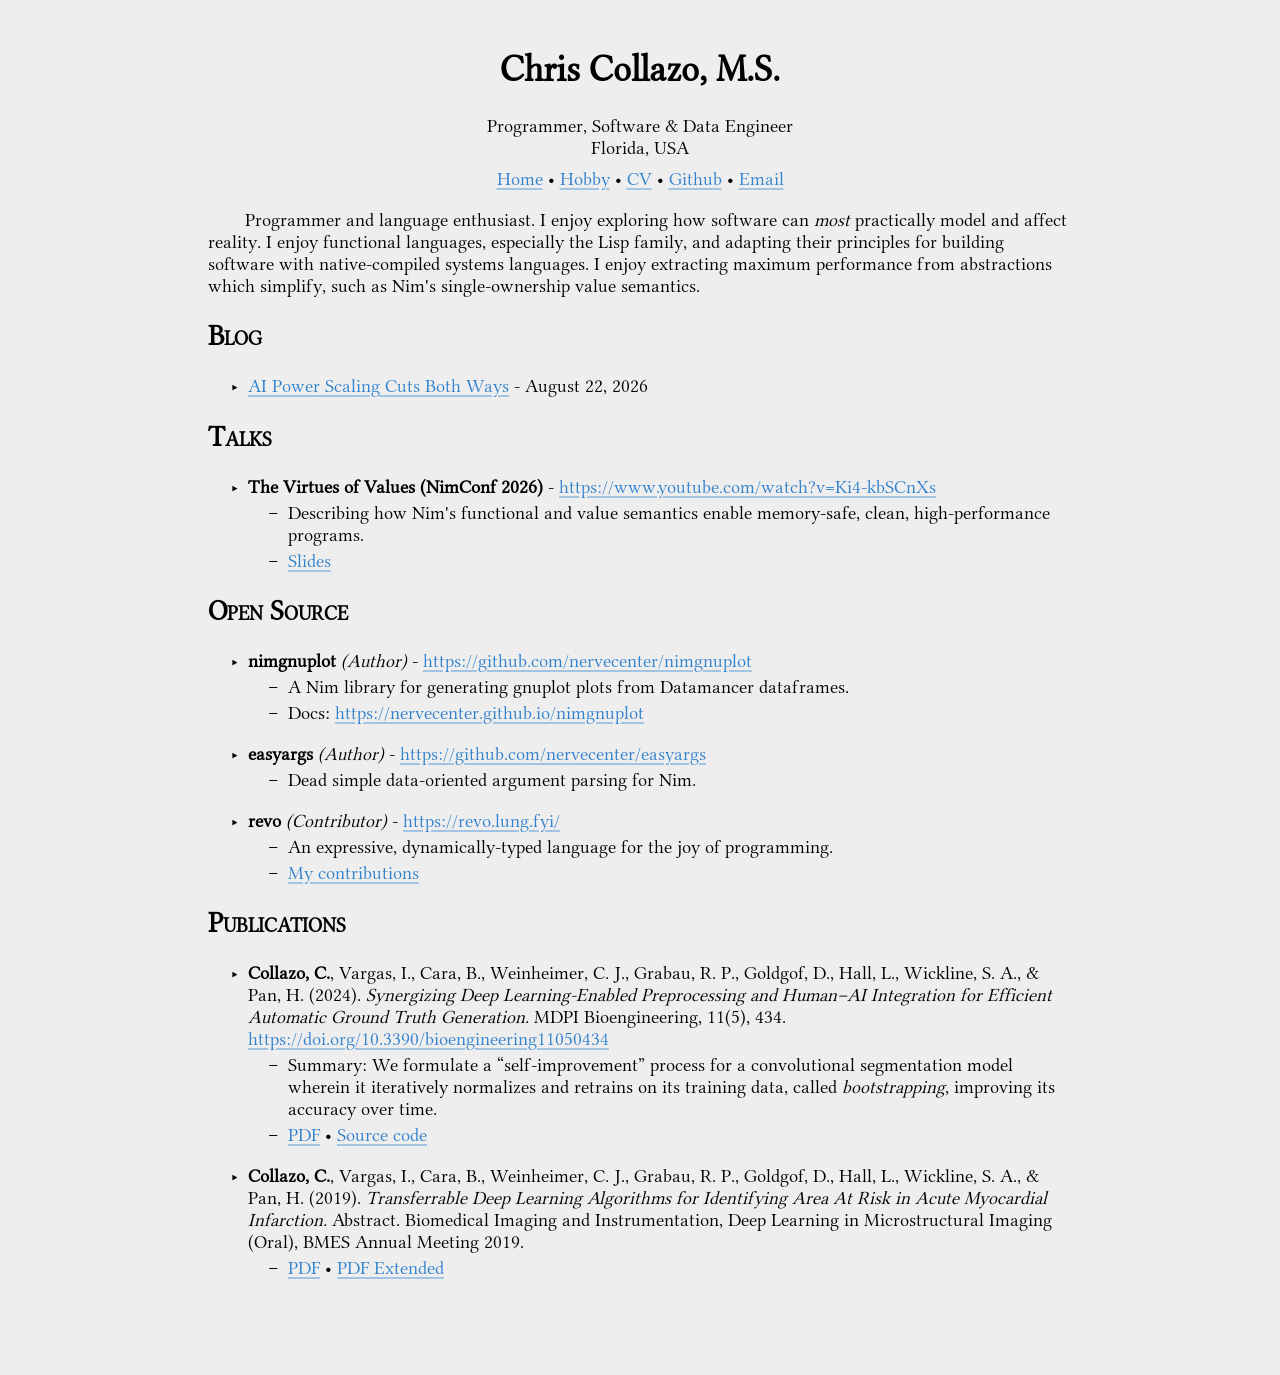
<file: index.html>
<!DOCTYPE html>
<html>
    <head>
        <meta charset="utf-8" />
        <title>Chris Collazo</title>
        <link rel="stylesheet" href="cc_style.css">
    </head>
    <body>
        <div id="main-column">
            <h1 style="text-align:center">Chris Collazo, M.S.</h1>
            <div id="info">
                Programmer, Software & Data Engineer</br>
                Florida, USA</br>
            </div>
            <div id="links">
                <a href="index.html">Home</a> •
                <a href="hobby.html">Hobby</a> •
                <a href="docs/chris_collazo_cv_2026.pdf">CV</a> •
                <a href="https://github.com/nervecenter">Github</a> •
                <a href="mailto:nervecenter7@gmail.com">Email</a>
            </div>
            <div id="summary">
                <p>Programmer and language enthusiast. I enjoy exploring how software can <i>most</i> practically model and affect reality. I enjoy functional languages, especially the Lisp family, and adapting their principles for building software with native-compiled systems languages. I enjoy extracting maximum performance from abstractions which simplify, such as Nim's single-ownership value semantics.</p>
            </div>
            <h2>Blog</h2>
            <ul>
                <li><a href="ai_power_scaling_cuts_both_ways.html">AI Power Scaling Cuts Both Ways</a> - August 22, 2026</li>
            </ul>
            <h2>Talks</h2>
            <ul>
                <li><b>The Virtues of Values (NimConf 2026)</b> - <a href="https://www.youtube.com/watch?v=Ki4-kbSCnXs">https://www.youtube.com/watch?v=Ki4-kbSCnXs</a>
                    <ul>
                        <li>Describing how Nim's functional and value semantics enable memory-safe, clean, high-performance programs.</li>
                        <li><a href="docs/The Virtues of Values Final Draft.pdf">Slides</a></li>
                    </ul>
                </li>
            </ul>
            <h2>Open Source</h2>
            <ul>
                <li><b>nimgnuplot</b> <i>(Author)</i> - <a href="https://github.com/nervecenter/nimgnuplot">https://github.com/nervecenter/nimgnuplot</a>
                    <ul>
                        <li>A Nim library for generating gnuplot plots from Datamancer dataframes.</li>
                        <li>Docs: <a href="https://nervecenter.github.io/nimgnuplot">https://nervecenter.github.io/nimgnuplot</a></li>
                    </ul>
                </li>
                <li><b>easyargs</b> <i>(Author)</i> - <a href="https://github.com/nervecenter/easyargs">https://github.com/nervecenter/easyargs</a>
                    <ul>
                        <li>Dead simple data-oriented argument parsing for Nim.</li>
                    </ul>
                </li>
                <li><b>revo</b> <i>(Contributor)</i> - <a href="https://revo.lung.fyi/">https://revo.lung.fyi/</a>
                    <ul>
                        <li>An expressive, dynamically-typed language for the joy of programming.</li>
                        <li><a href="https://github.com/if-not-nil/revo/pulls?q=is%3Apr+author%3Anervecenter">My contributions</a></li>
                    </ul>
                </li>
            </ul>
            <h2>Publications</h2>
            <ul>
                <li><b>Collazo, C.</b>, Vargas, I., Cara, B., Weinheimer, C. J., Grabau, R. P., Goldgof, D., Hall, L., Wickline, S. A., & Pan, H. (2024). <i>Synergizing Deep Learning-Enabled Preprocessing and Human–AI Integration for Efficient Automatic Ground Truth Generation.</i> MDPI Bioengineering, 11(5), 434. <a href="https://doi.org/10.3390/bioengineering11050434">https://doi.org/10.3390/bioengineering11050434</a></a>
                    <ul>
                        <li>Summary: We formulate a “self-improvement” process for a convolutional segmentation model wherein it iteratively normalizes and retrains on its training data, called <i>bootstrapping</i>, improving its accuracy over time.</li>
                        <li><a href="docs/bioengineering-11-00434.pdf">PDF</a> • <a href="https://github.com/nervecenter/bsp-experiment">Source code</a></li>
                    </ul>
                </li>
                <li>
                    <b>Collazo, C.</b>, Vargas, I., Cara, B., Weinheimer, C. J., Grabau, R. P., Goldgof, D., Hall, L., Wickline, S. A., & Pan, H. (2019). <i>Transferrable Deep Learning Algorithms for Identifying Area At Risk in Acute Myocardial Infarction.</i> Abstract. Biomedical Imaging and Instrumentation, Deep Learning in Microstructural Imaging (Oral), BMES Annual Meeting 2019.
                    <ul>
                        <li><a href="docs/Chris Collazo BME Abstract Final Draft.pdf">PDF</a> • <a href="docs/Chris Collazo BMES Extended Abstract - Final Draft Revised.pdf">PDF Extended</a></li>
                    </ul>
                </li>
            </ul>
        </div>
    </body>
</html>
</file>
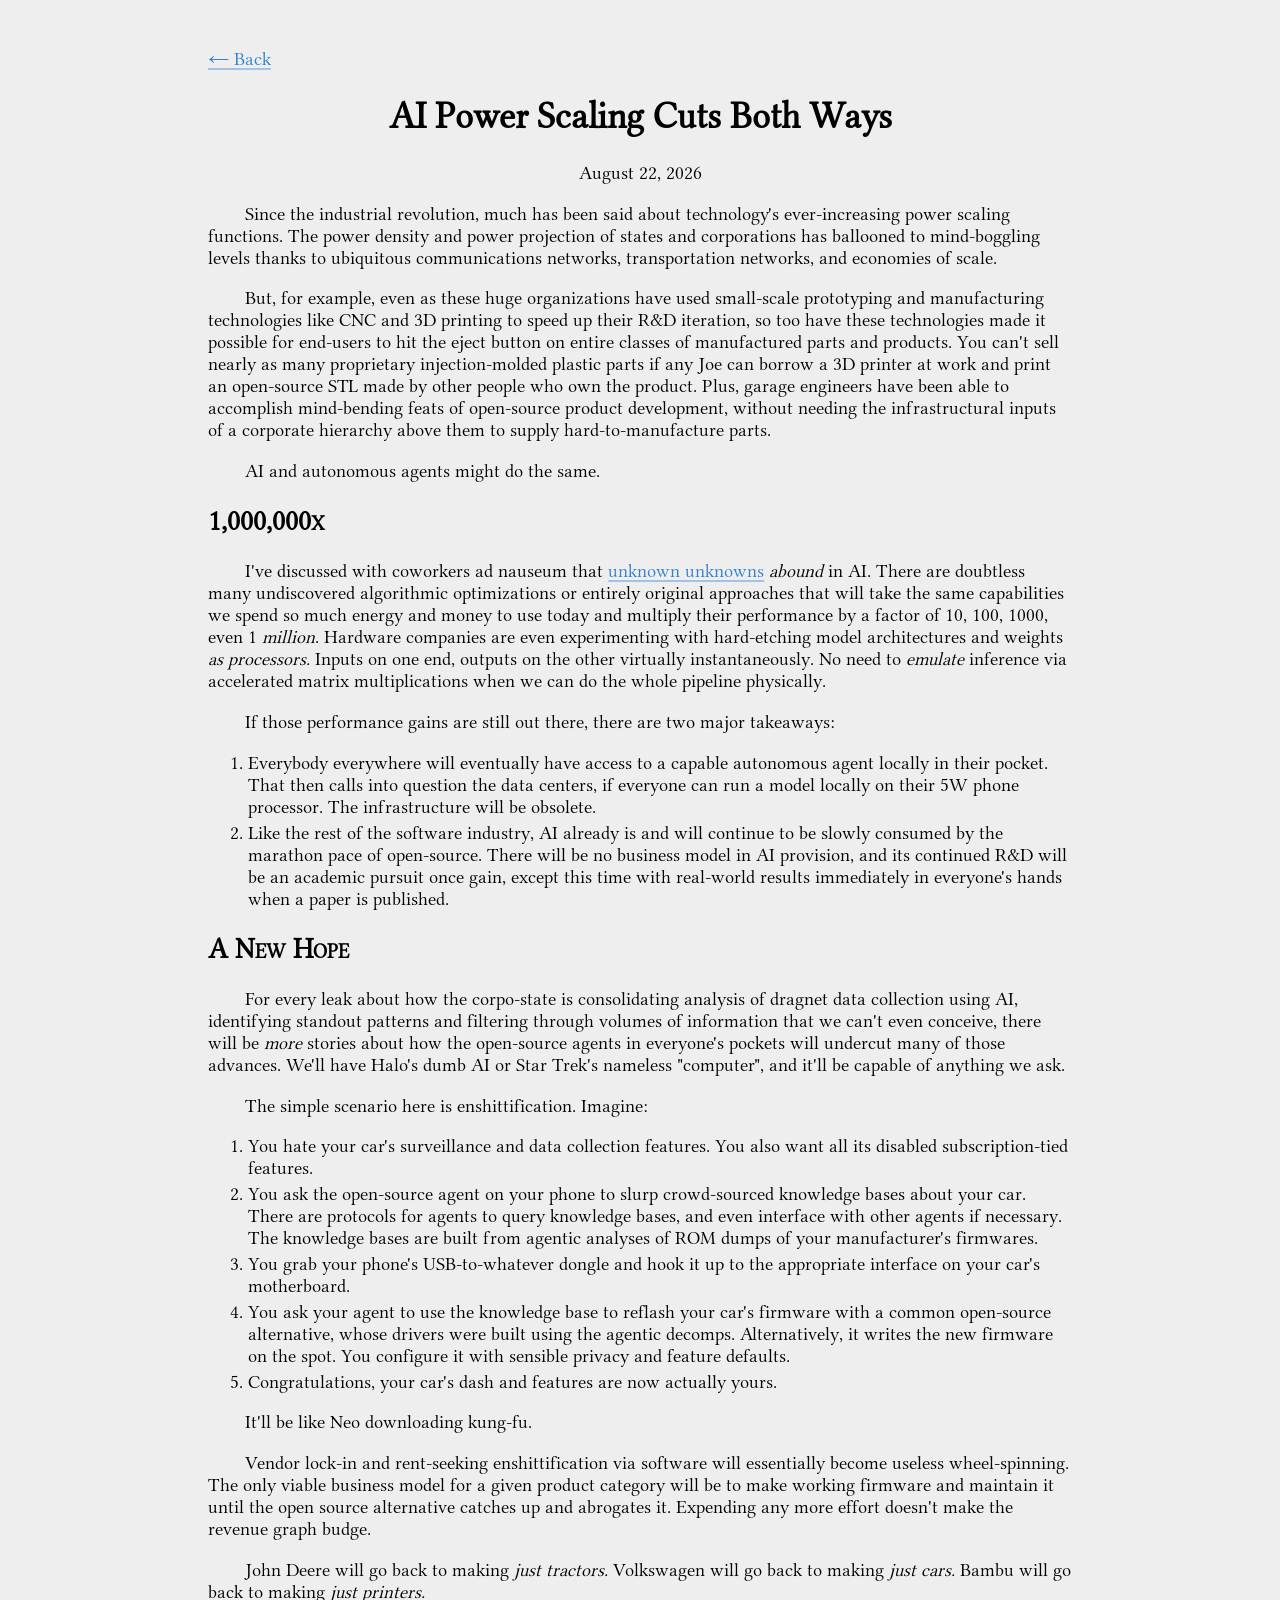
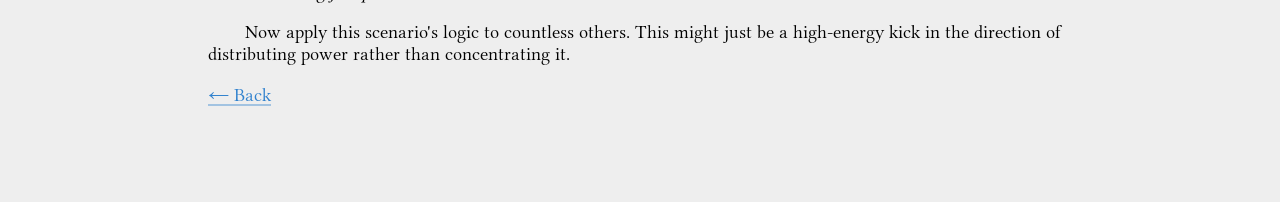
<file: ai_power_scaling_cuts_both_ways.html>
<!doctype html>
<html>
	<head>
		<meta charset='UTF-8'><meta name='viewport' content='width=device-width initial-scale=1'>
		<title>AI Power Scaling Cuts Both Ways</title>
		<link rel="stylesheet" href="cc_style.css">
	</head>
	<body>
		<div id="main-column">
			<a href="index.html">← Back</a>
			<h1 id='ai-power-scaling-cuts-both-ways' class="article-header">AI Power Scaling Cuts Both Ways</h1>
			<div id="info">
				August 22, 2026
			</div>
			<p>Since the industrial revolution, much has been said about technology's ever-increasing power scaling functions. The power density and power projection of states and corporations has ballooned to mind-boggling levels thanks to ubiquitous communications networks, transportation networks, and economies of scale.</p>
			<p>But, for example, even as these huge organizations have used small-scale prototyping and manufacturing technologies like CNC and 3D printing to speed up their R&amp;D iteration, so too have these technologies made it possible for end-users to hit the eject button on entire classes of manufactured parts and products. You can't sell nearly as many proprietary injection-molded plastic parts if any Joe can borrow a 3D printer at work and print an open-source STL made by other people who own the product. Plus, garage engineers have been able to accomplish mind-bending feats of open-source product development, without needing the infrastructural inputs of a corporate hierarchy above them to supply hard-to-manufacture parts.</p>
			<p>AI and autonomous agents might do the same.</p>
			<h2 id='1000000x'>1,000,000x</h4>
			<p>I've discussed with coworkers ad nauseum that <a href='https://en.wikipedia.org/wiki/There_are_unknown_unknowns'>unknown unknowns</a> <em>abound</em> in AI. There are doubtless many undiscovered algorithmic optimizations or entirely original approaches that will take the same capabilities we spend so much energy and money to use today and multiply their performance by a factor of 10, 100, 1000, even 1 <em>million</em>. Hardware companies are even experimenting with hard-etching model architectures and weights <em>as processors.</em> Inputs on one end, outputs on the other virtually instantaneously. No need to <em>emulate</em> inference via accelerated matrix multiplications when we can do the whole pipeline physically.</p>
			<p>If those performance gains are still out there, there are two major takeaways:</p>
			<ol>
				<li>Everybody everywhere will eventually have access to a capable autonomous agent locally in their pocket. That then calls into question the data centers, if everyone can run a model locally on their 5W phone processor. The infrastructure will be obsolete.</li>
				<li>Like the rest of the software industry, AI already is and will continue to be slowly consumed by the marathon pace of open-source. There will be no business model in AI provision, and its continued R&amp;D will be an academic pursuit once gain, except this time with real-world results immediately in everyone's hands when a paper is published.</li>
			</ol>
			<h2 id='a-new-hope'>A New Hope</h4>
			<p>For every leak about how the corpo-state is consolidating analysis of dragnet data collection using AI, identifying standout patterns and filtering through volumes of information that we can't even conceive, there will be <em>more</em> stories about how the open-source agents in everyone's pockets will undercut many of those advances. We'll have Halo's dumb AI or Star Trek's nameless "computer", and it'll be capable of anything we ask.</p>
			<p> The simple scenario here is enshittification. Imagine:</p>
			<ol>
				<li>You hate your car's surveillance and data collection features. You also want all its disabled subscription-tied features.</li>
				<li>You ask the open-source agent on your phone to slurp crowd-sourced knowledge bases about your car. There are protocols for agents to query knowledge bases, and even interface with other agents if necessary. The knowledge bases are built from agentic analyses of ROM dumps of your manufacturer's firmwares.</li>
				<li>You grab your phone's USB-to-whatever dongle and hook it up to the appropriate interface on your car's motherboard.</li>
				<li>You ask your agent to use the knowledge base to reflash your car's firmware with a common open-source alternative, whose drivers were built using the agentic decomps. Alternatively, it writes the new firmware on the spot. You configure it with sensible privacy and feature defaults.</li>
				<li>Congratulations, your car's dash and features are now actually yours.</li>
			</ol>
			<p>It'll be like Neo downloading kung-fu.</p>
			<p>Vendor lock-in and rent-seeking enshittification via software will essentially become useless wheel-spinning. The only viable business model for a given product category will be to make working firmware and maintain it until the open source alternative catches up and abrogates it. Expending any more effort doesn't make the revenue graph budge.</p>
			<p>John Deere will go back to making <em>just tractors.</em> Volkswagen will go back to making <em>just cars.</em> Bambu will go back to making <em>just printers.</em></p>
			<p>Now apply this scenario's logic to countless others. This might just be a high-energy kick in the direction of distributing power rather than concentrating it.</p>
			<a href="index.html">← Back</a>
		</body>
	</html>
</file>
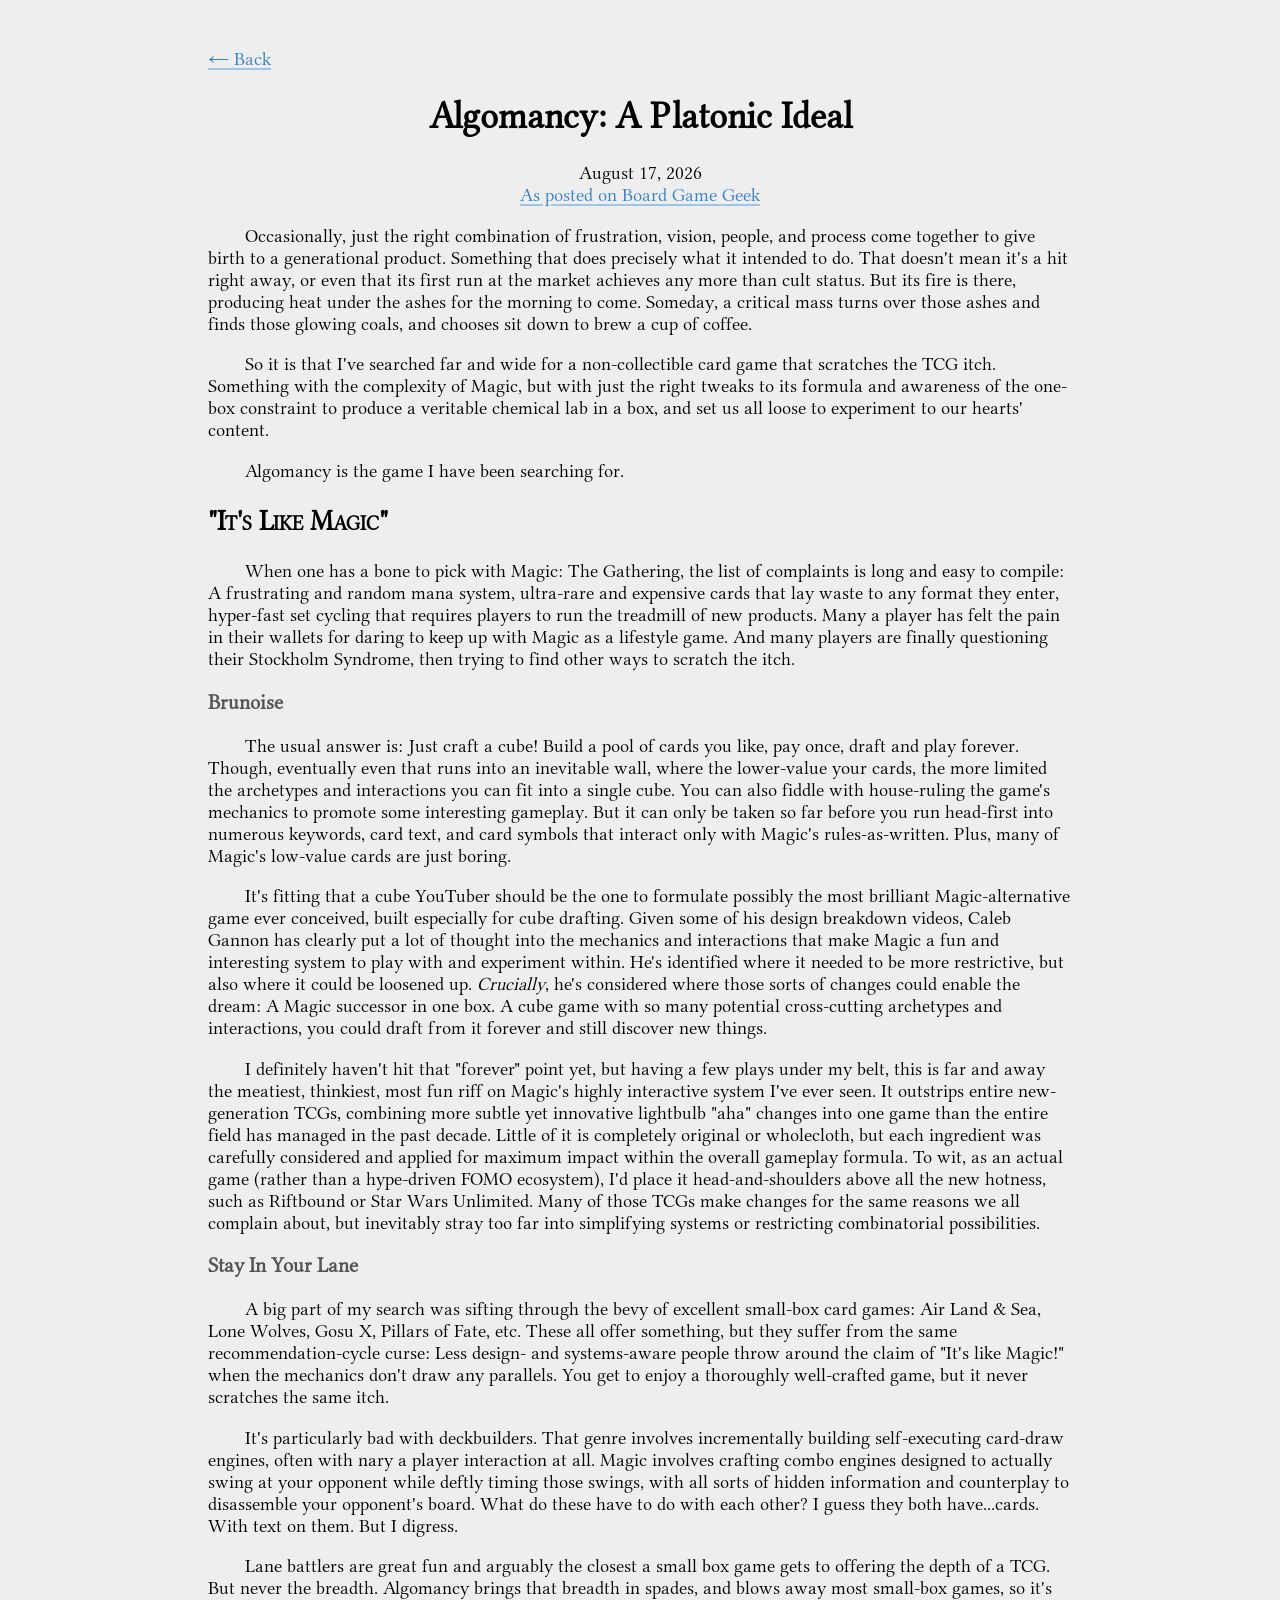
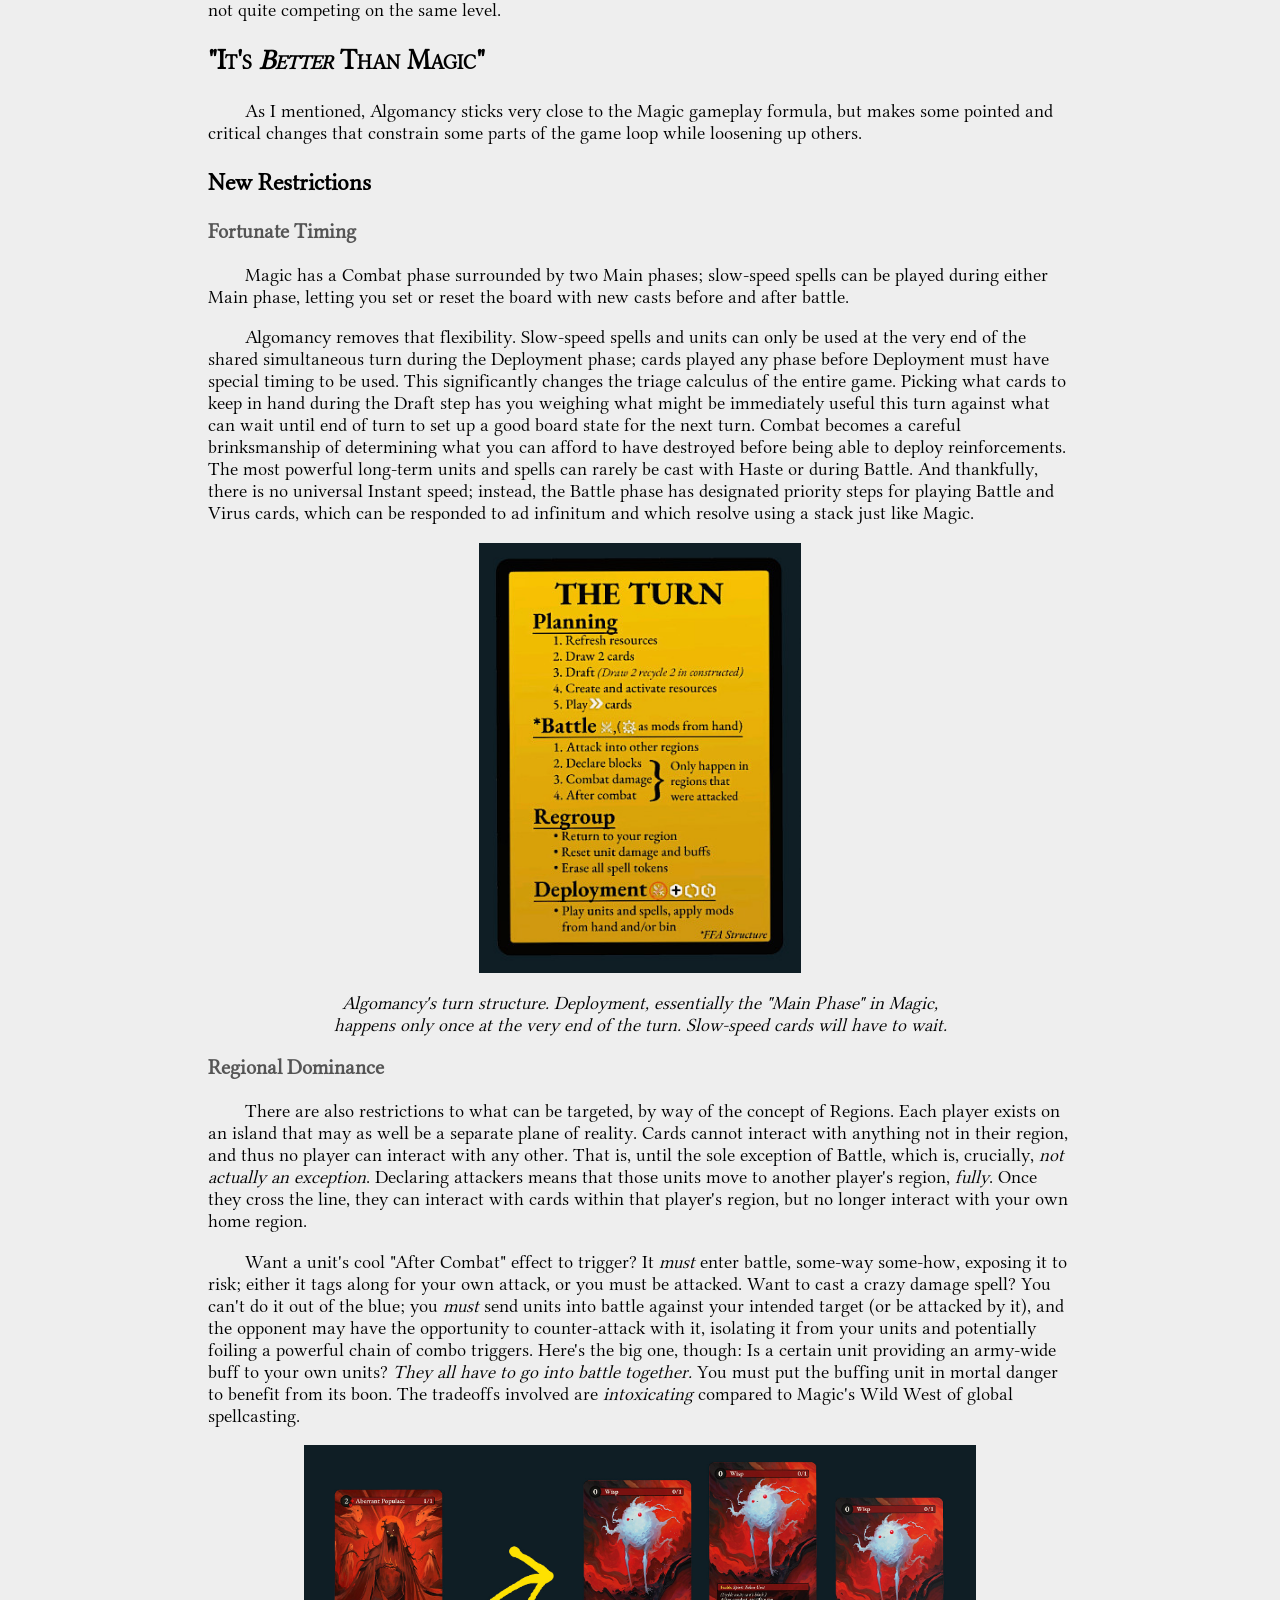
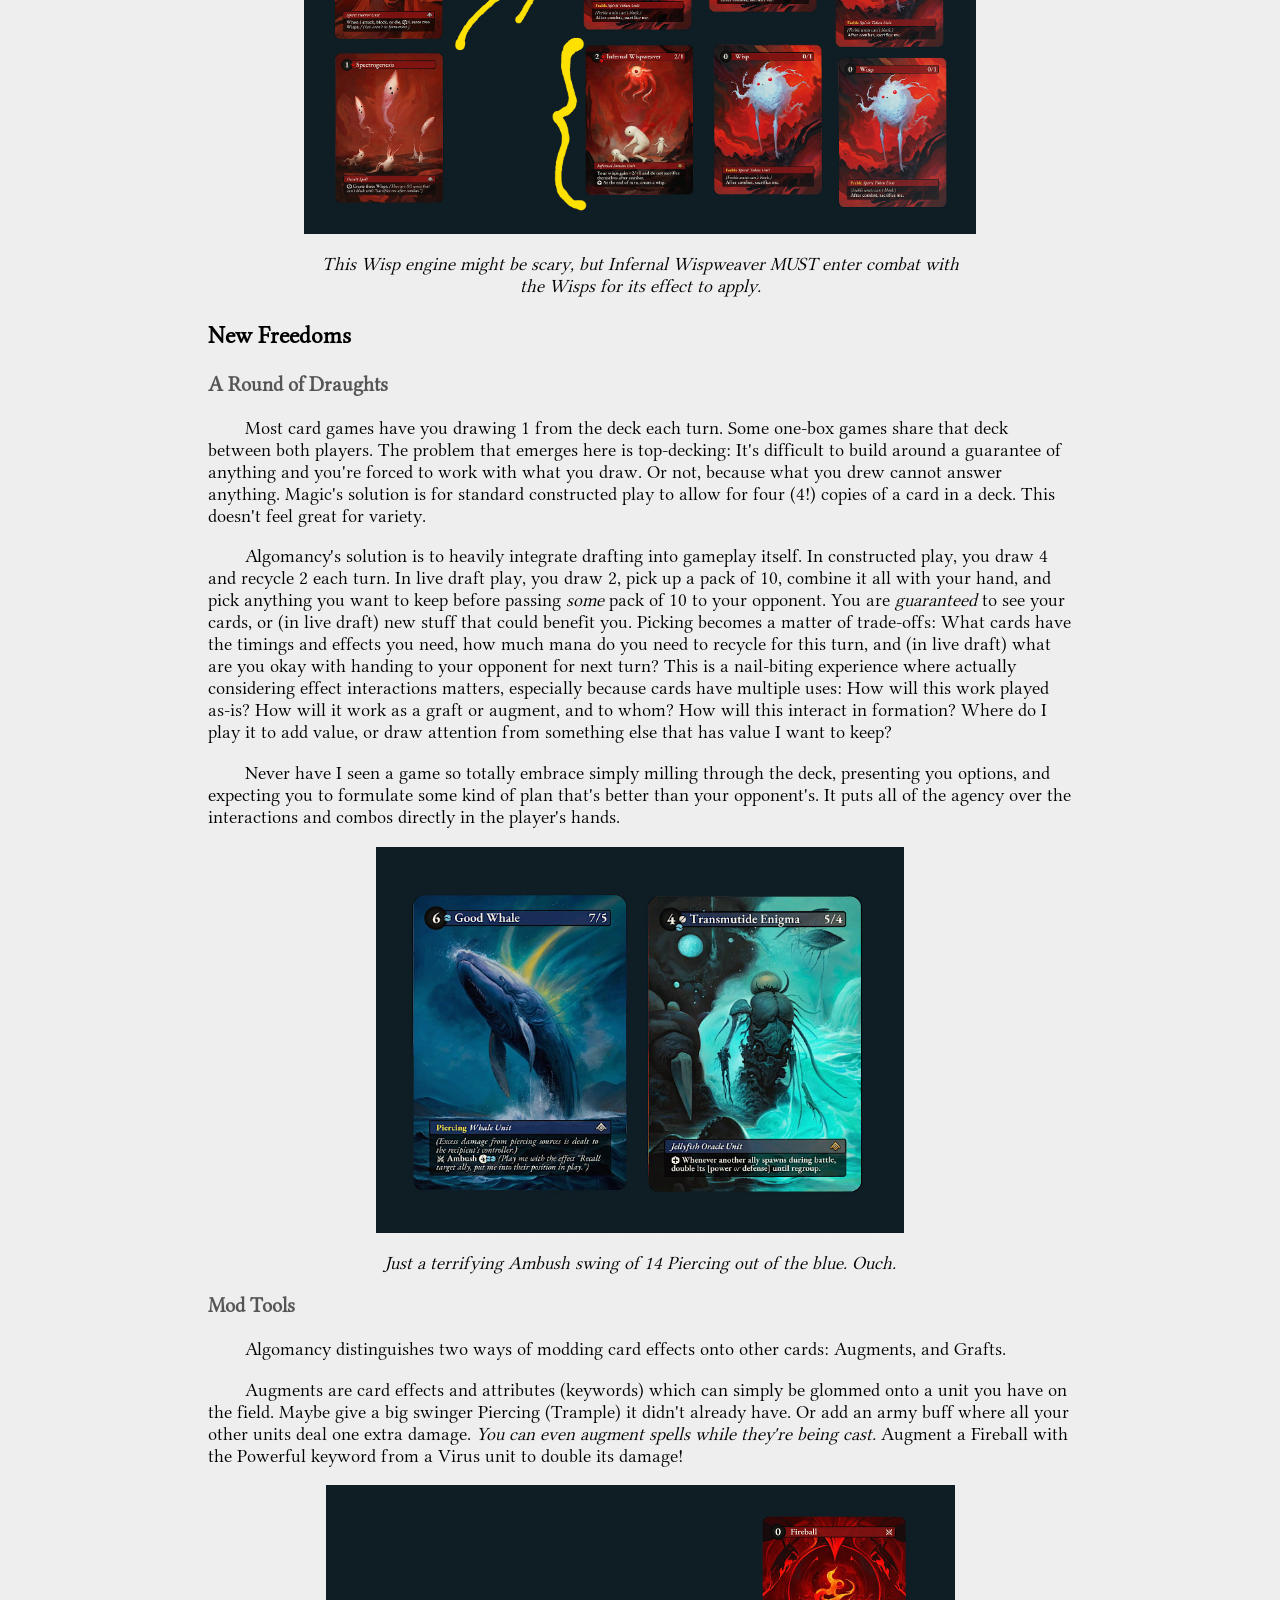
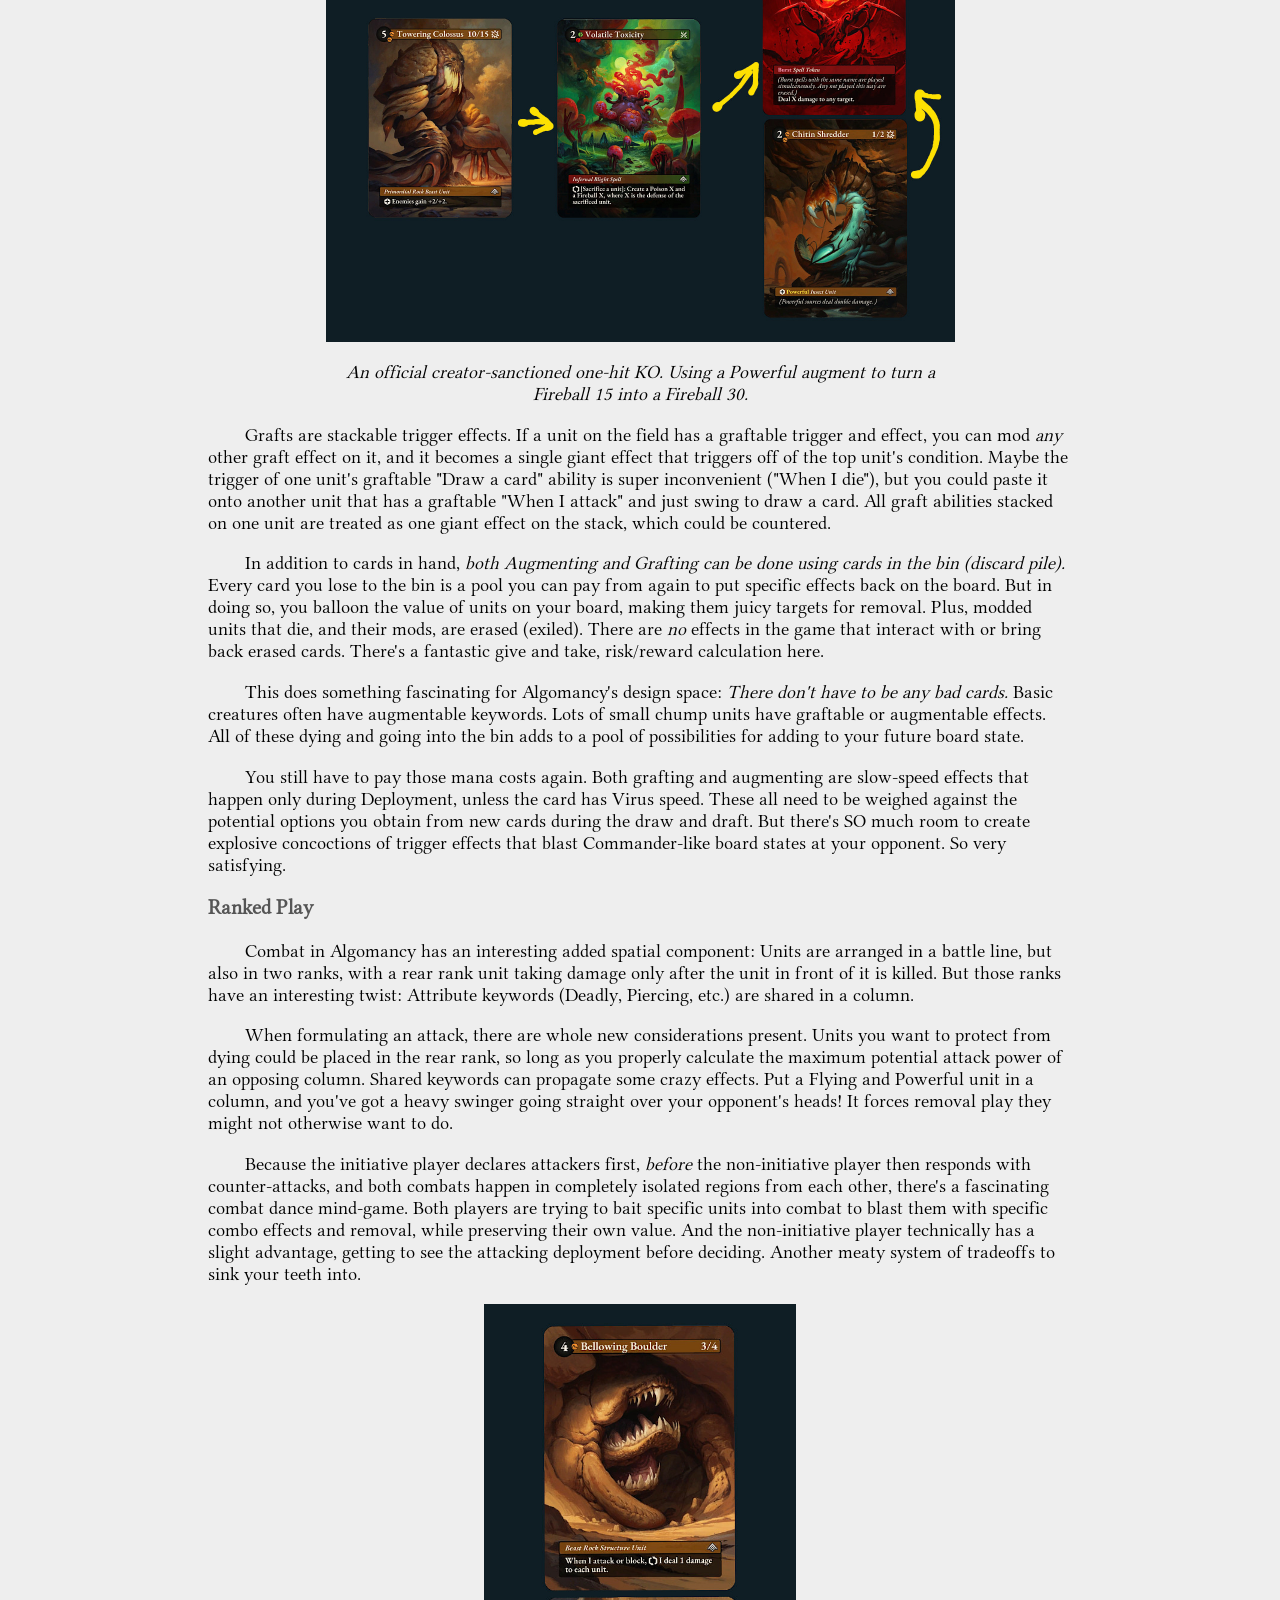
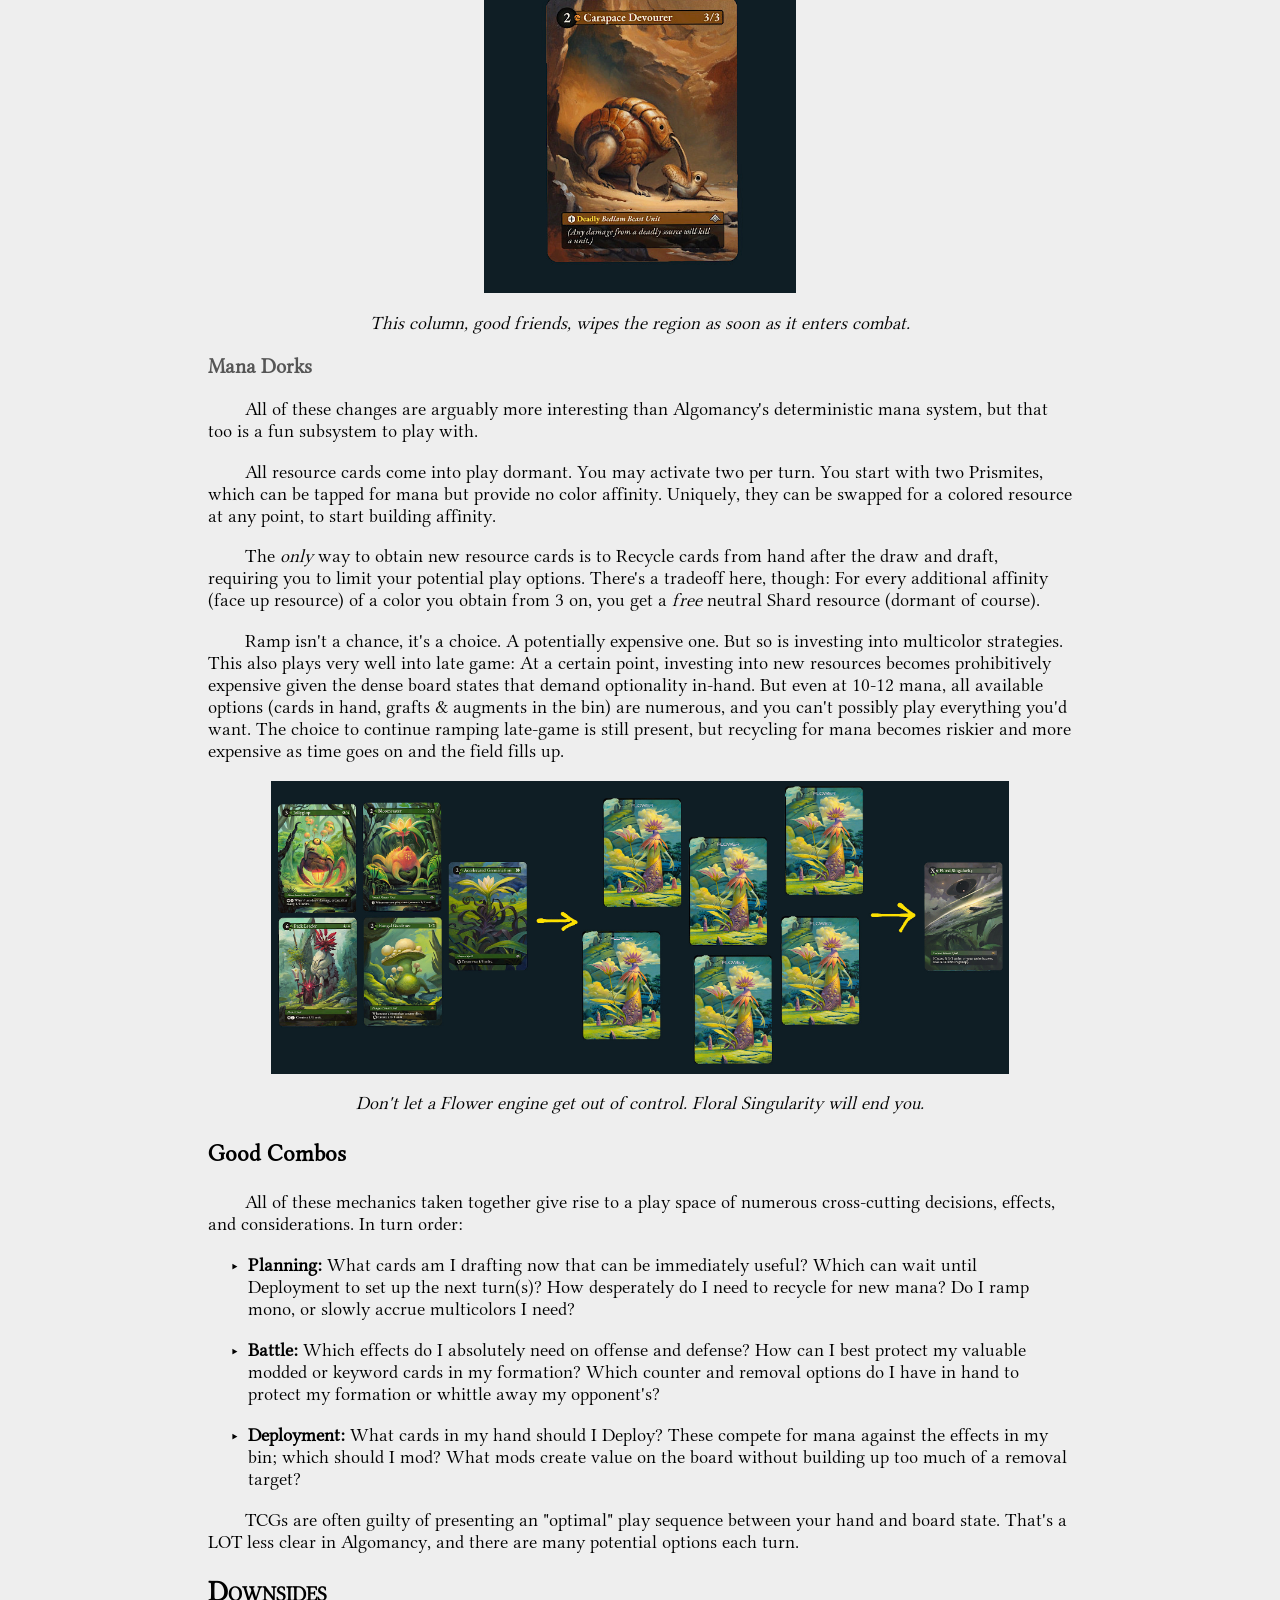
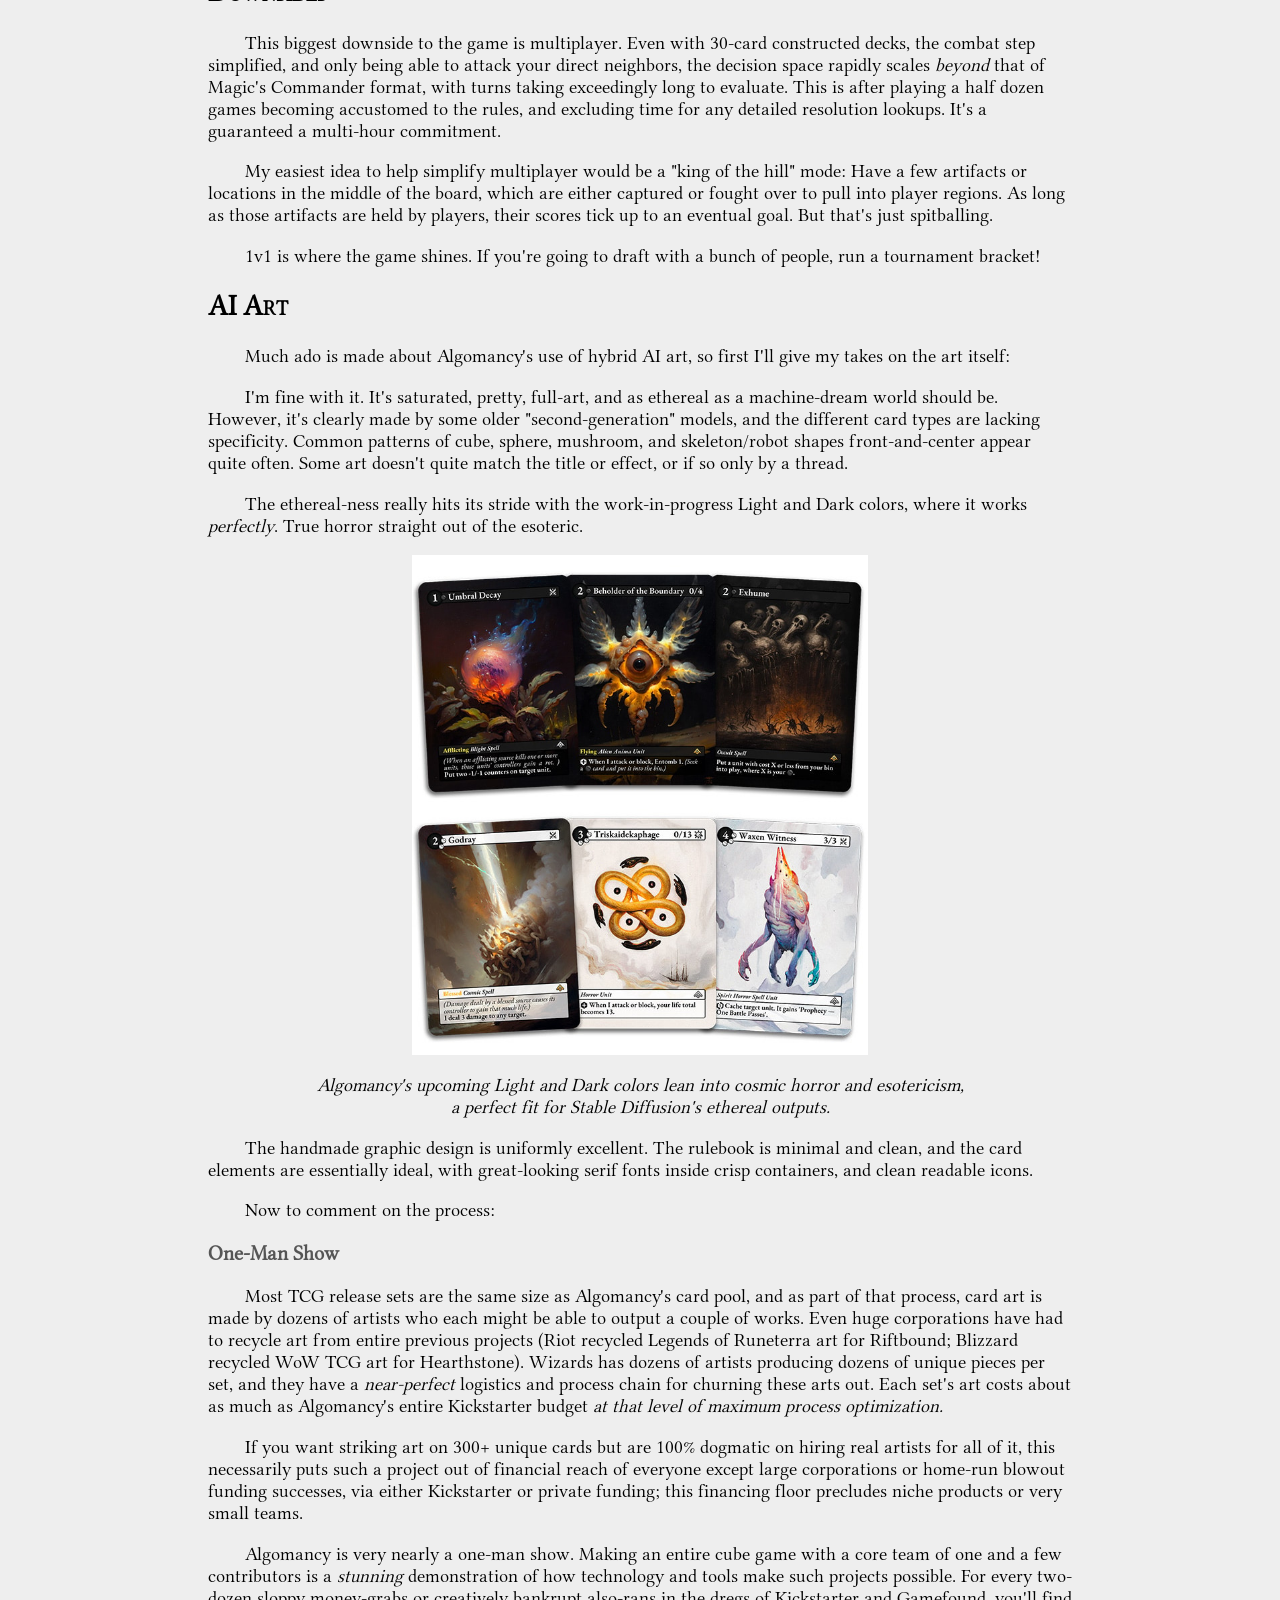
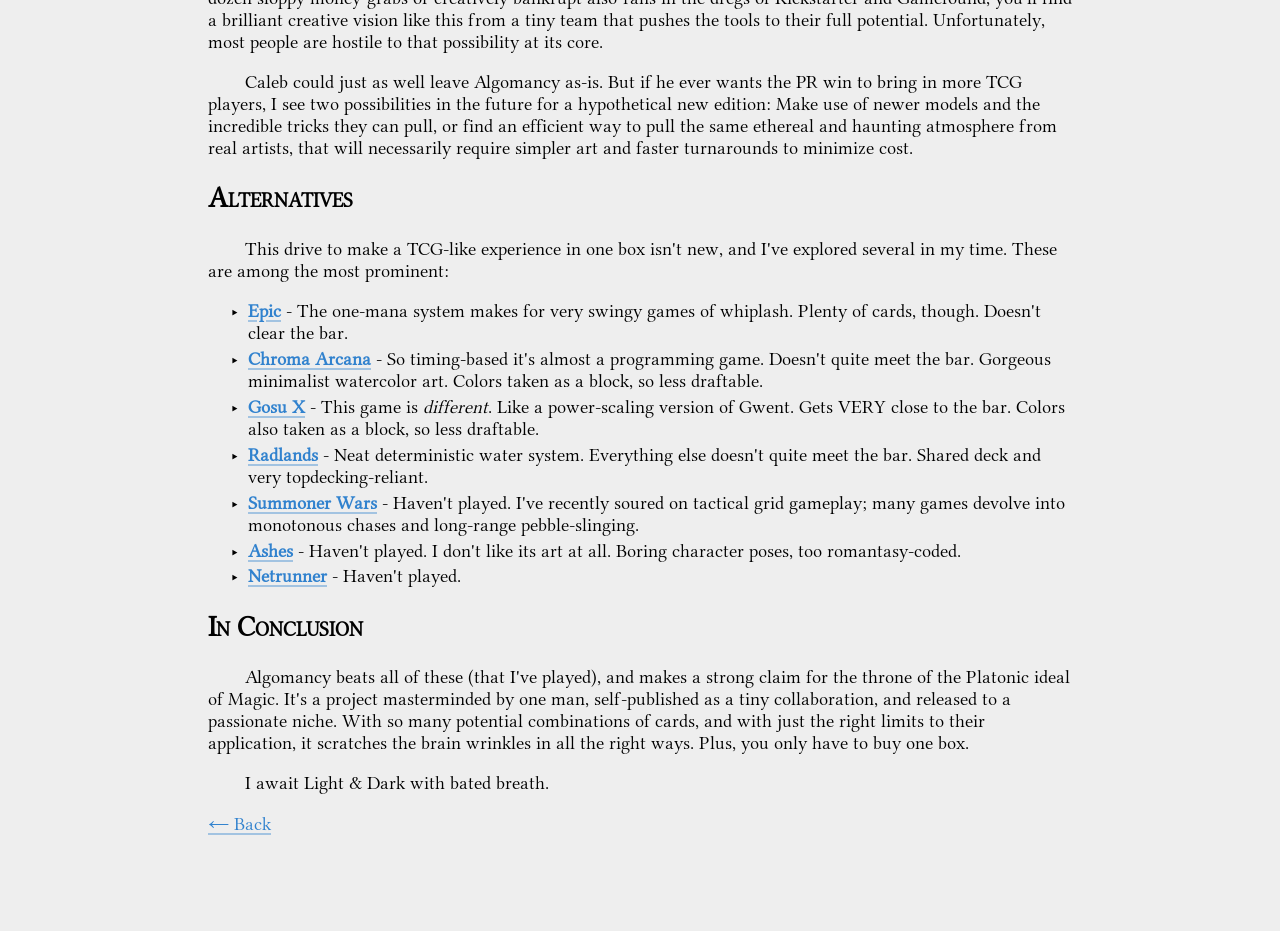
<file: algomancy_a_platonic_ideal.html>
<!DOCTYPE html>
<html>
    <head>
        <meta charset="utf-8" />
        <title>Algomancy: A Platonic Ideal</title>
        <link rel="stylesheet" href="cc_style.css">
    </head>
    <body>
        <div id="main-column">
            <a href="index.html">← Back</a>
            <h1 id='algomancy-a-platonic-ideal' class="article-header">Algomancy: A Platonic Ideal</h1>
            <div id="info">
                August 17, 2026</br>
                <a href="https://boardgamegeek.com/thread/3754106/article/48062183">As posted on Board Game Geek</a></br>
            </div>
            <p>Occasionally, just the right combination of frustration, vision, people, and process come together to give birth to a generational product. Something that does precisely what it intended to do. That doesn't mean it's a hit right away, or even that its first run at the market achieves any more than cult status. But its fire is there, producing heat under the ashes for the morning to come. Someday, a critical mass turns over those ashes and finds those glowing coals, and chooses sit down to brew a cup of coffee.</p>
            <p>So it is that I've searched far and wide for a non-collectible card game that scratches the TCG itch. Something with the complexity of Magic, but with just the right tweaks to its formula and awareness of the one-box constraint to produce a veritable chemical lab in a box, and set us all loose to experiment to our hearts' content.</p>
            <p>Algomancy is the game I have been searching for.</p>
            <h2 id='its-like-magic'>"It's Like Magic"</h2>
            <p>When one has a bone to pick with Magic: The Gathering, the list of complaints is long and easy to compile: A frustrating and random mana system, ultra-rare and expensive cards that lay waste to any format they enter, hyper-fast set cycling that requires players to run the treadmill of new products. Many a player has felt the pain in their wallets for daring to keep up with Magic as a lifestyle game. And many players are finally questioning their Stockholm Syndrome, then trying to find other ways to scratch the itch.</p>
            <h4 id='brunoise'>Brunoise</h4>
            <p>The usual answer is: Just craft a cube! Build a pool of cards you like, pay once, draft and play forever. Though, eventually even that runs into an inevitable wall, where the lower-value your cards, the more limited the archetypes and interactions you can fit into a single cube. You can also fiddle with house-ruling the game's mechanics to promote some interesting gameplay. But it can only be taken so far before you run head-first into numerous keywords, card text, and card symbols that interact only with Magic's rules-as-written. Plus, many of Magic's low-value cards are just boring.</p>
            <p>It's fitting that a cube YouTuber should be the one to formulate possibly the most brilliant Magic-alternative game ever conceived, built especially for cube drafting. Given some of his design breakdown videos, Caleb Gannon has clearly put a lot of thought into the mechanics and interactions that make Magic a fun and interesting system to play with and experiment within. He's identified where it needed to be more restrictive, but also where it could be loosened up. <em>Crucially</em>, he's considered where those sorts of changes could enable the dream: A Magic successor in one box. A cube game with so many potential cross-cutting archetypes and interactions, you could draft from it forever and still discover new things.</p>
            <p>I definitely haven't hit that "forever" point yet, but having a few plays under my belt, this is far and away the meatiest, thinkiest, most fun riff on Magic's highly interactive system I've ever seen. It outstrips entire new-generation TCGs, combining more subtle yet innovative lightbulb "aha" changes into one game than the entire field has managed in the past decade. Little of it is completely original or wholecloth, but each ingredient was carefully considered and applied for maximum impact within the overall gameplay formula. To wit, as an actual game (rather than a hype-driven FOMO ecosystem), I'd place it head-and-shoulders above all the new hotness, such as Riftbound or Star Wars Unlimited. Many of those TCGs make changes for the same reasons we all complain about, but inevitably stray too far into simplifying systems or restricting combinatorial possibilities.</p>
            <h4 id='stay-in-your-lane'>Stay In Your Lane</h4>
            <p>A big part of my search was sifting through the bevy of excellent small-box card games: Air Land & Sea, Lone Wolves, Gosu X, Pillars of Fate, etc. These all offer something, but they suffer from the same recommendation-cycle curse: Less design- and systems-aware people throw around the claim of "It's like Magic!" when the mechanics don't draw any parallels. You get to enjoy a thoroughly well-crafted game, but it never scratches the same itch.</p>
            <p>It's particularly bad with deckbuilders. That genre involves incrementally building self-executing card-draw engines, often with nary a player interaction at all. Magic involves crafting combo engines designed to actually swing at your opponent while deftly timing those swings, with all sorts of hidden information and counterplay to disassemble your opponent's board. What do these have to do with each other? I guess they both have...cards. With text on them. But I digress.</p>
            <p>Lane battlers are great fun and arguably the closest a small box game gets to offering the depth of a TCG. But never the breadth. Algomancy brings that breadth in spades, and blows away most small-box games, so it's not quite competing on the same level.</p>
            <h2 id='its-better-than-magic'>"It's <em>Better</em> Than Magic"</h2>
            <p>As I mentioned, Algomancy sticks very close to the Magic gameplay formula, but makes some pointed and critical changes that constrain some parts of the game loop while loosening up others.</p>
            <h3 id='new-restrictions'>New Restrictions</h3>
            <h4 id='fortunate-timing'>Fortunate Timing</h4>
            <p>Magic has a Combat phase surrounded by two Main phases; slow-speed spells can be played during either Main phase, letting you set or reset the board with new casts before and after battle.</p>
            <p>Algomancy removes that flexibility. Slow-speed spells and units can only be used at the very end of the shared simultaneous turn during the Deployment phase; cards played any phase before Deployment must have special timing to be used. This significantly changes the triage calculus of the entire game. Picking what cards to keep in hand during the Draft step has you weighing what might be immediately useful this turn against what can wait until end of turn to set up a good board state for the next turn. Combat becomes a careful brinksmanship of determining what you can afford to have destroyed before being able to deploy reinforcements. The most powerful long-term units and spells can rarely be cast with Haste or during Battle. And thankfully, there is no universal Instant speed; instead, the Battle phase has designated priority steps for playing Battle and Virus cards, which can be responded to ad infinitum and which resolve using a stack just like Magic.</p>
            <p><img src="images/algomancy_turn_structure.jpg" alt="algomancy_turn_structure" style="zoom:90%" /></p>
            <p class="caption"><em>Algomancy's turn structure. Deployment, essentially the "Main Phase" in Magic, happens only once at the very end of the turn. Slow-speed cards will have to wait.</em></p>
            <h4 id='regional-dominance'>Regional Dominance</h4>
            <p>There are also restrictions to what can be targeted, by way of the concept of Regions. Each player exists on an island that may as well be a separate plane of reality. Cards cannot interact with anything not in their region, and thus no player can interact with any other. That is, until the sole exception of Battle, which is, crucially, <em>not actually an exception</em>. Declaring attackers means that those units move to another player's region, <em>fully</em>. Once they cross the line, they can interact with cards within that player's region, but no longer interact with your own home region.</p>
            <p>Want a unit's cool "After Combat" effect to trigger? It <em>must</em> enter battle, some-way some-how, exposing it to risk; either it tags along for your own attack, or you must be attacked. Want to cast a crazy damage spell? You can't do it out of the blue; you <em>must</em> send units into battle against your intended target (or be attacked by it), and the opponent may have the opportunity to counter-attack with it, isolating it from your units and potentially foiling a powerful chain of combo triggers. Here's the big one, though: Is a certain unit providing an army-wide buff to your own units? <em>They all have to go into battle together.</em> You must put the buffing unit in mortal danger to benefit from its boon. The tradeoffs involved are <em>intoxicating</em> compared to Magic's Wild West of global spellcasting.</p>
            <p><img src="images/wisp_engine.jpg" alt="wisp_engine" style="width:7in" /></p>
            <p class="caption"><em>This Wisp engine might be scary, but Infernal Wispweaver MUST enter combat with the Wisps for its effect to apply.</em></p>
            <h3 id='new-freedoms'>New Freedoms</h3>
            <h4 id='a-round-of-draughts'>A Round of Draughts</h4>
            <p>Most card games have you drawing 1 from the deck each turn. Some one-box games share that deck between both players. The problem that emerges here is top-decking: It's difficult to build around a guarantee of anything and you're forced to work with what you draw. Or not, because what you drew cannot answer anything. Magic's solution is for standard constructed play to allow for four (4!) copies of a card in a deck. This doesn't feel great for variety.</p>
            <p>Algomancy's solution is to heavily integrate drafting into gameplay itself. In constructed play, you draw 4 and recycle 2 each turn. In live draft play, you draw 2, pick up a pack of 10, combine it all with your hand, and pick anything you want to keep before passing <em>some</em> pack of 10 to your opponent. You are <em>guaranteed</em> to see your cards, or (in live draft) new stuff that could benefit you. Picking becomes a matter of trade-offs: What cards have the timings and effects you need, how much mana do you need to recycle for this turn, and (in live draft) what are you okay with handing to your opponent for next turn? This is a nail-biting experience where actually considering effect interactions matters, especially because cards have multiple uses: How will this work played as-is? How will it work as a graft or augment, and to whom? How will this interact in formation? Where do I play it to add value, or draw attention from something else that has value I want to keep?</p>
            <p>Never have I seen a game so totally embrace simply milling through the deck, presenting you options, and expecting you to formulate some kind of plan that's better than your opponent's. It puts all of the agency over the interactions and combos directly in the player's hands.</p>
            <p><img src="images/good_whale.jpg" alt="good_whale" style="zoom:67%;" /></p>
            <p class="caption"><em>Just a terrifying Ambush swing of 14 Piercing out of the blue. Ouch.</em></p>
            <h4 id='mod-tools'>Mod Tools</h4>
            <p>Algomancy distinguishes two ways of modding card effects onto other cards: Augments, and Grafts.</p>
            <p>Augments are card effects and attributes (keywords) which can simply be glommed onto a unit you have on the field. Maybe give a big swinger Piercing (Trample) it didn't already have. Or add an army buff where all your other units deal one extra damage. <em>You can even augment spells while they're being cast.</em> Augment a Fireball with the Powerful keyword from a Virus unit to double its damage!</p>
            <p><img src="images/ohko.jpg" alt="ohko" style="zoom:50%;" /></p>
            <p class="caption"><em>An official creator-sanctioned one-hit KO. Using a Powerful augment to turn a Fireball 15 into a Fireball 30.</em></p>
            <p>Grafts are stackable trigger effects. If a unit on the field has a graftable trigger and effect, you can mod <em>any</em> other graft effect on it, and it becomes a single giant effect that triggers off of the top unit's condition. Maybe the trigger of one unit's graftable "Draw a card" ability is super inconvenient ("When I die"), but you could paste it onto another unit that has a graftable "When I attack" and just swing to draw a card. All graft abilities stacked on one unit are treated as one giant effect on the stack, which could be countered.</p>
            <p>In addition to cards in hand, <em>both Augmenting and Grafting can be done using cards in the bin (discard pile).</em> Every card you lose to the bin is a pool you can pay from again to put specific effects back on the board. But in doing so, you balloon the value of units on your board, making them juicy targets for removal. Plus, modded units that die, and their mods, are erased (exiled). There are <em>no</em> effects in the game that interact with or bring back erased cards. There's a fantastic give and take, risk/reward calculation here.</p>
            <p>This does something fascinating for Algomancy's design space: <em>There don't have to be any bad cards.</em> Basic creatures often have augmentable keywords. Lots of small chump units have graftable or augmentable effects. All of these dying and going into the bin adds to a pool of possibilities for adding to your future board state.</p>
            <p>You still have to pay those mana costs again. Both grafting and augmenting are slow-speed effects that happen only during Deployment, unless the card has Virus speed. These all need to be weighed against the potential options you obtain from new cards during the draw and draft. But there's SO much room to create explosive concoctions of trigger effects that blast Commander-like board states at your opponent. So very satisfying.</p>
            <h4 id='ranked-play'>Ranked Play</h4>
            <p>Combat in Algomancy has an interesting added spatial component: Units are arranged in a battle line, but also in two ranks, with a rear rank unit taking damage only after the unit in front of it is killed. But those ranks have an interesting twist: Attribute keywords (Deadly, Piercing, etc.) are shared in a column.</p>
            <p>When formulating an attack, there are whole new considerations present. Units you want to protect from dying could be placed in the rear rank, so long as you properly calculate the maximum potential attack power of an opposing column. Shared keywords can propagate some crazy effects. Put a Flying and Powerful unit in a column, and you've got a heavy swinger going straight over your opponent's heads! It forces removal play they might not otherwise want to do.</p>
            <p>Because the initiative player declares attackers first, <em>before</em> the non-initiative player then responds with counter-attacks, and both combats happen in completely isolated regions from each other, there's a fascinating combat dance mind-game. Both players are trying to bait specific units into combat to blast them with specific combo effects and removal, while preserving their own value. And the non-initiative player technically has a slight advantage, getting to see the attacking deployment before deciding. Another meaty system of tradeoffs to sink your teeth into.</p>
            <p><img src="images/board_wipe.jpg" alt="board_wipe" style="zoom: 60%;" /></p>
            <p class="caption"><em>This column, good friends, wipes the region as soon as it enters combat.</em></p>
            <h4 id='mana-dorks'>Mana Dorks</h4>
            <p>All of these changes are arguably more interesting than Algomancy's deterministic mana system, but that too is a fun subsystem to play with.</p>
            <p>All resource cards come into play dormant. You may activate two per turn. You start with two Prismites, which can be tapped for mana but provide no color affinity. Uniquely, they can be swapped for a colored resource at any point, to start building affinity.</p>
            <p>The <em>only</em> way to obtain new resource cards is to Recycle cards from hand after the draw and draft, requiring you to limit your potential play options. There's a tradeoff here, though: For every additional affinity (face up resource) of a color you obtain from 3 on, you get a <em>free</em> neutral Shard resource (dormant of course). </p>
            <p>Ramp isn't a chance, it's a choice. A potentially expensive one. But so is investing into multicolor strategies. This also plays very well into late game: At a certain point, investing into new resources becomes prohibitively expensive given the dense board states that demand optionality in-hand. But even at 10-12 mana, all available options (cards in hand, grafts & augments in the bin) are numerous, and you can't possibly play everything you'd want. The choice to continue ramping late-game is still present, but recycling for mana becomes riskier and more expensive as time goes on and the field fills up.</p>
            <p><img src="images/flower_apocalypse.jpg" alt="flower_apocalypse" style="zoom:30%;" /></p>
            <p class="caption"><em>Don't let a Flower engine get out of control. Floral Singularity will end you.</em></p>
            <h3 id='good-combos'>Good Combos</h3>
            <p>All of these mechanics taken together give rise to a play space of numerous cross-cutting decisions, effects, and considerations. In turn order:</p>
            <ul>
            <li><strong>Planning:</strong> What cards am I drafting now that can be immediately useful? Which can wait until Deployment to set up the next turn(s)? How desperately do I need to recycle for new mana? Do I ramp mono, or slowly accrue multicolors I need?</li>
            <li><strong>Battle:</strong> Which effects do I absolutely need on offense and defense? How can I best protect my valuable modded or keyword cards in my formation? Which counter and removal options do I have in hand to protect my formation or whittle away my opponent's?</li>
            <li><strong>Deployment:</strong> What cards in my hand should I Deploy? These compete for mana against the effects in my bin; which should I mod? What mods create value on the board without building up too much of a removal target?</li>

            </ul>
            <p>TCGs are often guilty of presenting an "optimal" play sequence between your hand and board state. That's a LOT less clear in Algomancy, and there are many potential options each turn.</p>
            <h2 id='downsides'>Downsides</h2>
            <p>This biggest downside to the game is multiplayer. Even with 30-card constructed decks, the combat step simplified, and only being able to attack your direct neighbors, the decision space rapidly scales <em>beyond</em> that of Magic's Commander format, with turns taking exceedingly long to evaluate. This is after playing a half dozen games becoming accustomed to the rules, and excluding time for any detailed resolution lookups. It's a guaranteed a multi-hour commitment.</p>
            <p>My easiest idea to help simplify multiplayer would be a "king of the hill" mode: Have a few artifacts or locations in the middle of the board, which are either captured or fought over to pull into player regions. As long as those artifacts are held by players, their scores tick up to an eventual goal. But that's just spitballing.</p>
            <p>1v1 is where the game shines. If you're going to draft with a bunch of people, run a tournament bracket!</p>
            <h2 id='ai-art'>AI Art</h2>
            <p>Much ado is made about Algomancy's use of hybrid AI art, so first I'll give my takes on the art itself:</p>
            <p>I'm fine with it. It's saturated, pretty, full-art, and as ethereal as a machine-dream world should be. However, it's clearly made by some older "second-generation" models, and the different card types are lacking specificity. Common patterns of cube, sphere, mushroom, and skeleton/robot shapes front-and-center appear quite often. Some art doesn't quite match the title or effect, or if so only by a thread.</p>
            <p>The ethereal-ness really hits its stride with the work-in-progress Light and Dark colors, where it works <em>perfectly</em>. True horror straight out of the esoteric.</p>
            <p><img src="images/light_dark.jpg" alt="light_dark" style="zoom:67%;" /></p>
            <p class="caption"><em>Algomancy's upcoming Light and Dark colors lean into cosmic horror and esotericism, a perfect fit for Stable Diffusion's ethereal outputs.</em></p>
            <p>The handmade graphic design is uniformly excellent. The rulebook is minimal and clean, and the card elements are essentially ideal, with great-looking serif fonts inside crisp containers, and clean readable icons.</p>
            <p>Now to comment on the process:</p>
            <h4 id='one-man-show'>One-Man Show</h4>
            <p>Most TCG release sets are the same size as Algomancy's card pool, and as part of that process, card art is made by dozens of artists who each might be able to output a couple of works. Even huge corporations have had to recycle art from entire previous projects (Riot recycled Legends of Runeterra art for Riftbound; Blizzard recycled WoW TCG art for Hearthstone). Wizards has dozens of artists producing dozens of unique pieces per set, and they have a <em>near-perfect</em> logistics and process chain for churning these arts out. Each set's art costs about as much as Algomancy's entire Kickstarter budget <em>at that level of maximum process optimization.</em></p>
            <p>If you want striking art on 300+ unique cards but are 100% dogmatic on hiring real artists for all of it, this necessarily puts such a project out of financial reach of everyone except large corporations or home-run blowout funding successes, via either Kickstarter or private funding; this financing floor precludes niche products or very small teams.</p>
            <p>Algomancy is very nearly a one-man show. Making an entire cube game with a core team of one and a few contributors is a <em>stunning</em> demonstration of how technology and tools make such projects possible. For every two-dozen sloppy money-grabs or creatively bankrupt also-rans in the dregs of Kickstarter and Gamefound, you'll find a brilliant creative vision like this from a tiny team that pushes the tools to their full potential. Unfortunately, most people are hostile to that possibility at its core.</p>
            <p>Caleb could just as well leave Algomancy as-is. But if he ever wants the PR win to bring in more TCG players, I see two possibilities in the future for a hypothetical new edition: Make use of newer models and the incredible tricks they can pull, or find an efficient way to pull the same ethereal and haunting atmosphere from real artists, that will necessarily require simpler art and faster turnarounds to minimize cost.</p>
            <h2 id='alternatives'>Alternatives</h2>
            <p>This drive to make a TCG-like experience in one box isn't new, and I've explored several in my time. These are among the most prominent:</p>
            <ul class="compact-list">
                <li><strong><a href="https://boardgamegeek.com/boardgame/175621/epic-card-game">Epic</a></strong> - The one-mana system makes for very swingy games of whiplash. Plenty of cards, though. Doesn't clear the bar.</li>
                <li><strong><a href="https://boardgamegeek.com/boardgame/380519/chroma-arcana">Chroma Arcana</a></strong> - So timing-based it's almost a programming game. Doesn't quite meet the bar. Gorgeous minimalist watercolor art. Colors taken as a block, so less draftable.</li>
                <li><strong><a href="https://boardgamegeek.com/boardgame/368119/gosu-x">Gosu X</a></strong> - This game is <em>different</em>. Like a power-scaling version of Gwent. Gets VERY close to the bar. Colors also taken as a block, so less draftable.</li>
                <li><strong><a href="https://boardgamegeek.com/boardgame/329082/radlands">Radlands</a></strong> - Neat deterministic water system. Everything else doesn't quite meet the bar. Shared deck and very topdecking-reliant.</li>
                <li><strong><a href="https://boardgamegeek.com/boardgame/332800/summoner-wars-second-edition">Summoner Wars</a></strong> - Haven't played. I've recently soured on tactical grid gameplay; many games devolve into monotonous chases and long-range pebble-slinging.</li>
                <li><strong><a href="https://boardgamegeek.com/boardgame/167400/ashes-reborn-rise-of-the-phoenixborn">Ashes</a></strong> - Haven't played. I don't like its art at all. Boring character poses, too romantasy-coded.</li>
                <li><strong><a href="https://boardgamegeek.com/boardgame/124742/android-netrunner">Netrunner</a></strong> - Haven't played.</li>
            </ul>
            <h2 id='in-conclusion'>In Conclusion</h1>
            <p>Algomancy beats all of these (that I've played), and makes a strong claim for the throne of the Platonic ideal of Magic. It's a project masterminded by one man, self-published as a tiny collaboration, and released to a passionate niche. With so many potential combinations of cards, and with just the right limits to their application, it scratches the brain wrinkles in all the right ways. Plus, you only have to buy one box.</p>
            <p>I await Light & Dark with bated breath.</p>
            <a href="index.html">← Back</a>
        </div>
    </body>
</html>
</file>
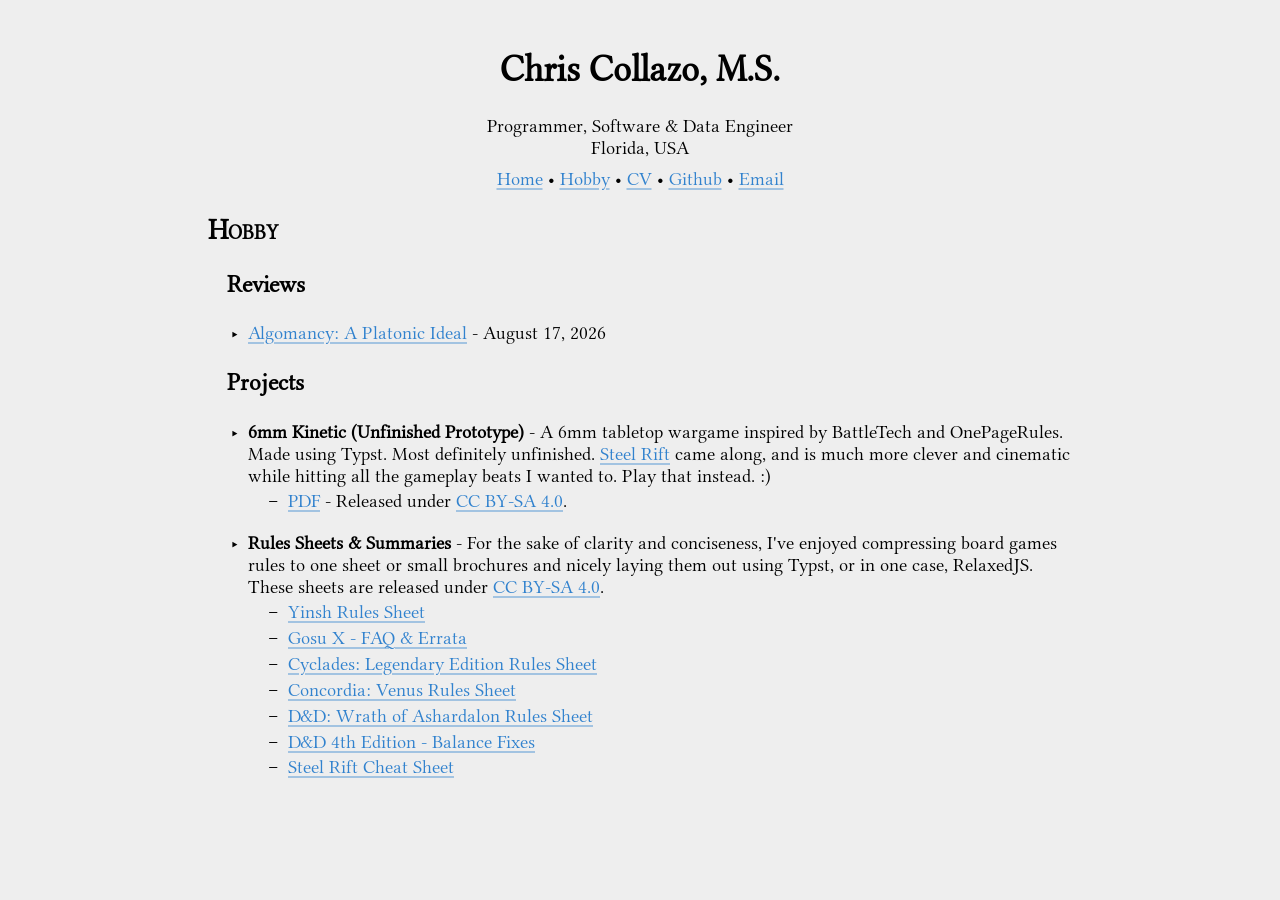
<file: hobby.html>
<!DOCTYPE html>
<html>
    <head>
        <meta charset="utf-8" />
        <title>Chris Collazo</title>
        <link rel="stylesheet" href="cc_style.css">
    </head>
    <body>
        <div id="main-column">
            <h1 style="text-align:center">Chris Collazo, M.S.</h1>
            <div id="info">
                Programmer, Software & Data Engineer</br>
                Florida, USA</br>
            </div>
            <div id="links">
                <a href="index.html">Home</a> •
                <a href="hobby.html">Hobby</a> •
                <a href="docs/chris_collazo_cv_2026.pdf">CV</a> •
                <a href="https://github.com/nervecenter">Github</a> •
                <a href="mailto:nervecenter7@gmail.com">Email</a>
            </div>
            <h2>Hobby</h2>
            <h3 class="subsection-header">Reviews</h3>
            <ul>
                <li><a href="algomancy_a_platonic_ideal.html">Algomancy: A Platonic Ideal</a> - August 17, 2026</li>
            </ul>
            <h3 class="subsection-header">Projects</h3>
            <ul>
                <li><b>6mm Kinetic (Unfinished Prototype)</b> - A 6mm tabletop wargame inspired by BattleTech and OnePageRules. Made using Typst. Most definitely unfinished. <a href="https://www.steelrift.com/">Steel Rift</a> came along, and is much more clever and cinematic while hitting all the gameplay beats I wanted to. Play that instead. :)
                    <ul>
                        <li><a href="docs/6mm_kinetic_open.pdf">PDF</a> -  Released under <a href="https://creativecommons.org/licenses/by-sa/4.0/deed.en">CC BY-SA 4.0</a>.</li>
                    </ul>
                </li>
                <li><b>Rules Sheets & Summaries</b> - For the sake of clarity and conciseness, I've enjoyed compressing board games rules to one sheet or small brochures and nicely laying them out using Typst, or in one case, RelaxedJS. These sheets are released under <a href="https://creativecommons.org/licenses/by-sa/4.0/deed.en">CC BY-SA 4.0</a>.
                    <ul>
                        <li><a href="docs/yinsh_rules_sheet.pdf">Yinsh Rules Sheet</a></li>
                        <li><a href="docs/Gosu_X_Clarifications_Errata_FAQ.pdf">Gosu X - FAQ & Errata</a></li>
                        <li><a href="docs/cyclades_rules_sheet.pdf">Cyclades: Legendary Edition Rules Sheet</a></li>
                        <li><a href="docs/concordia_rules_sheet.pdf">Concordia: Venus Rules Sheet</a></li>
                        <li><a href="docs/ashardalon_rules_sheet.pdf">D&D: Wrath of Ashardalon Rules Sheet</a></li>
                        <li><a href="docs/4e_balance_fixes.pdf">D&D 4th Edition - Balance Fixes</a></li>
                        <li><a href="docs/steel_rift_cheat_sheet.pdf">Steel Rift Cheat Sheet</a></li>
                    </ul>
                </li>
            </ul>
        </div>
    </body>
</html>
</file>
<file: cc_style.css>
/* Copyright Chris Collazo */

/*@font-face {
    font-family: "EB Garamond";
    src: url("fonts/EBGaramond-VariableFont_wght.woff2") format('woff2');
}
@font-face {
    font-family: "EB Garamond";
    src: url("fonts/EBGaramond-Italic-VariableFont_wght.woff2") format('woff2');
    font-style: italic;
}*/

@font-face {
    font-family: "Libertinus Serif Display";
    src: url("fonts/LibertinusSerifDisplay-Regular.woff2") format('woff2');
}

body {
    /*font-family: "EB Garamond", "serif";*/
    font-family: "Libertinus Serif Display", "serif";
    background-color: #EEEEEE;
    font-size: 14pt;
}

#main-column {
    margin-left: auto;
    margin-right: auto;
    margin-top: 0.5in;
    margin-bottom: 1in;
    max-width: 9in;
}

.article-header {
    text-align: center;
}

#info {
    text-align: center;
}

#links {
    text-align:center;
    margin-top: 0.5em;
}

p {
    text-indent: 2em;
}

#summary {
    margin-top: 1em;
    margin-bottom: 1em;
}

#summary p {
    margin-top: 0in;
    margin-bottom: 0in;
}

h2 {
    font-variant: small-caps;
}

h3 {
    font-size: 1.3em;
}

h4 {
    font-size: 1.1em;
    color: #555555;
    margin-top: 1em;
    margin-bottom: 1em;
}

.subsection-header {
    margin-left: 0.2in;
}

ul {
    list-style-type: "‣  ";
}
ul ul {
    list-style-type: "–  ";
}
#main-column > ul > li {
    margin-bottom: 0.2in;
}
li {
    margin-top: 0.04in;
}

a {
    color: #3182CE;
    text-decoration: underline;
    text-decoration-color: rgba(49, 130, 206, 0.4);
    text-decoration-thickness: 1.5px;
    text-underline-offset: 3px;
}

a:hover {
    color: #2B6CB0;
    text-decoration-color: #2B6CB0;
    text-decoration-thickness: 2px;
}

a:visited {
    color: #553C9A;
    text-decoration-color: rgba(85, 60, 154, 0.4);
}

img {
    display: block;
    margin-left: auto;
    margin-right: auto;
}

.caption {
    display: block;
    margin-left: auto;
    margin-right: auto;
    width: 75%;
    text-align: center;
    text-indent: 0;
}

#main-column > .compact-list > li {
    margin-top: 0.04in;
    margin-bottom: 0.04in;
}
</file>
